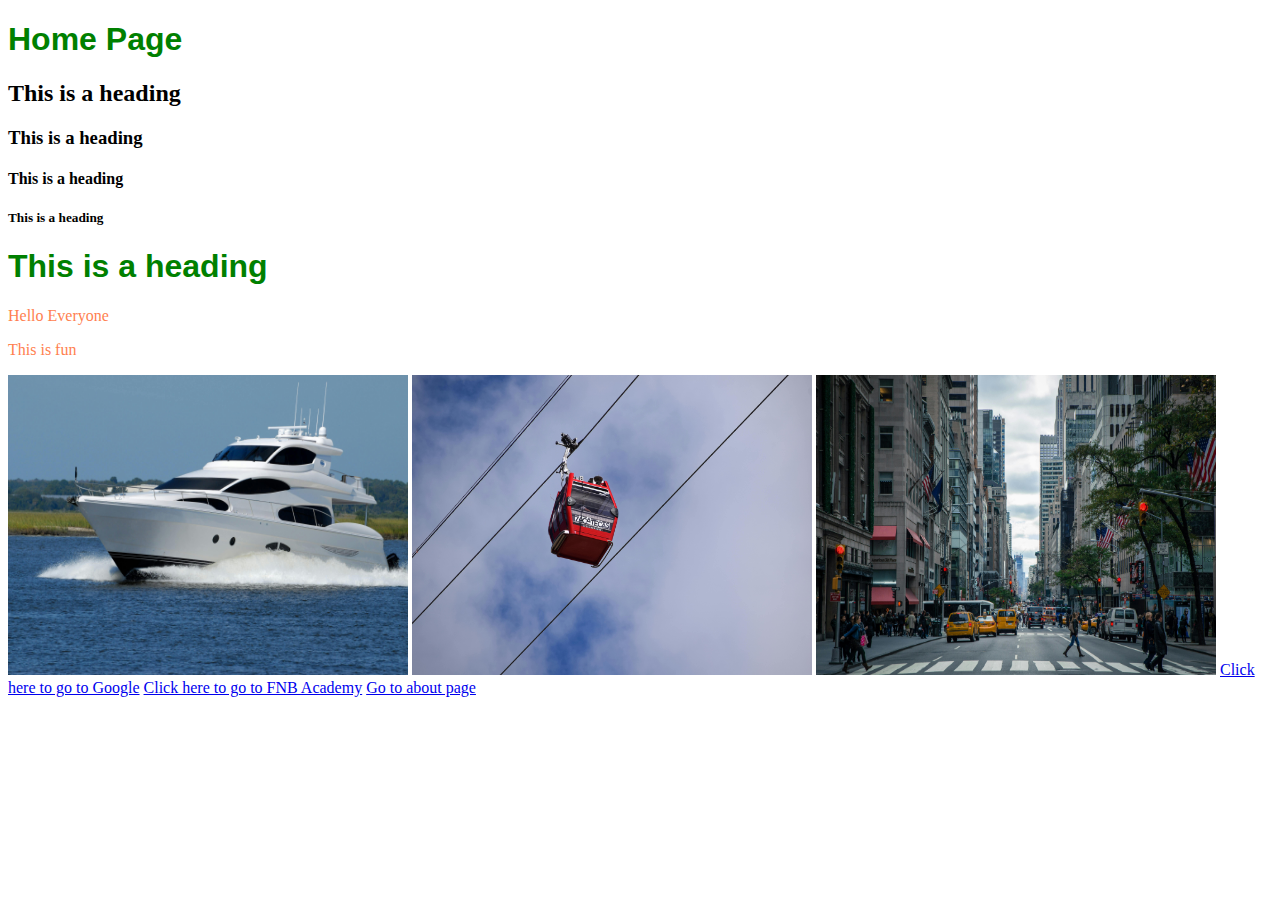
<file: Avengers App Section 1/Index.html>
<!DOCTYPE html>
<html lang="en">
<head>
    <link rel="stylesheet" href="style.css" >
    <meta charset="UTF-8">
    <meta name="viewport" content="width=device-width, initial-scale=1.0">
    <title>Document</title>
</head>
<body>
    <h1>Home Page</h1>
    <h2>This is a heading</h2>
    <h3>This is a heading</h3>
    <h4>This is a heading</h4>
    <h5>This is a heading</h5>
    <H1>This is a heading</H1>
    <p>Hello Everyone</p>
    <p>This is fun</p>
    <a href="boat.html"><img src="images/Boat.jpg" width="400" height="300"/></a>
    <img src="images/Cablecar.jpg" width="400" height="300" />
    <img src="images/city.jpg" width="400" height="300" />
    <a href="https://www.google.com">Click here to go to Google</a href>
    <a href="https://itvarsity.mailchimpsites.com">Click here to go to FNB Academy</a href>
    <a href="About.html">Go to about page</a href>
</body>
</html>
</file>
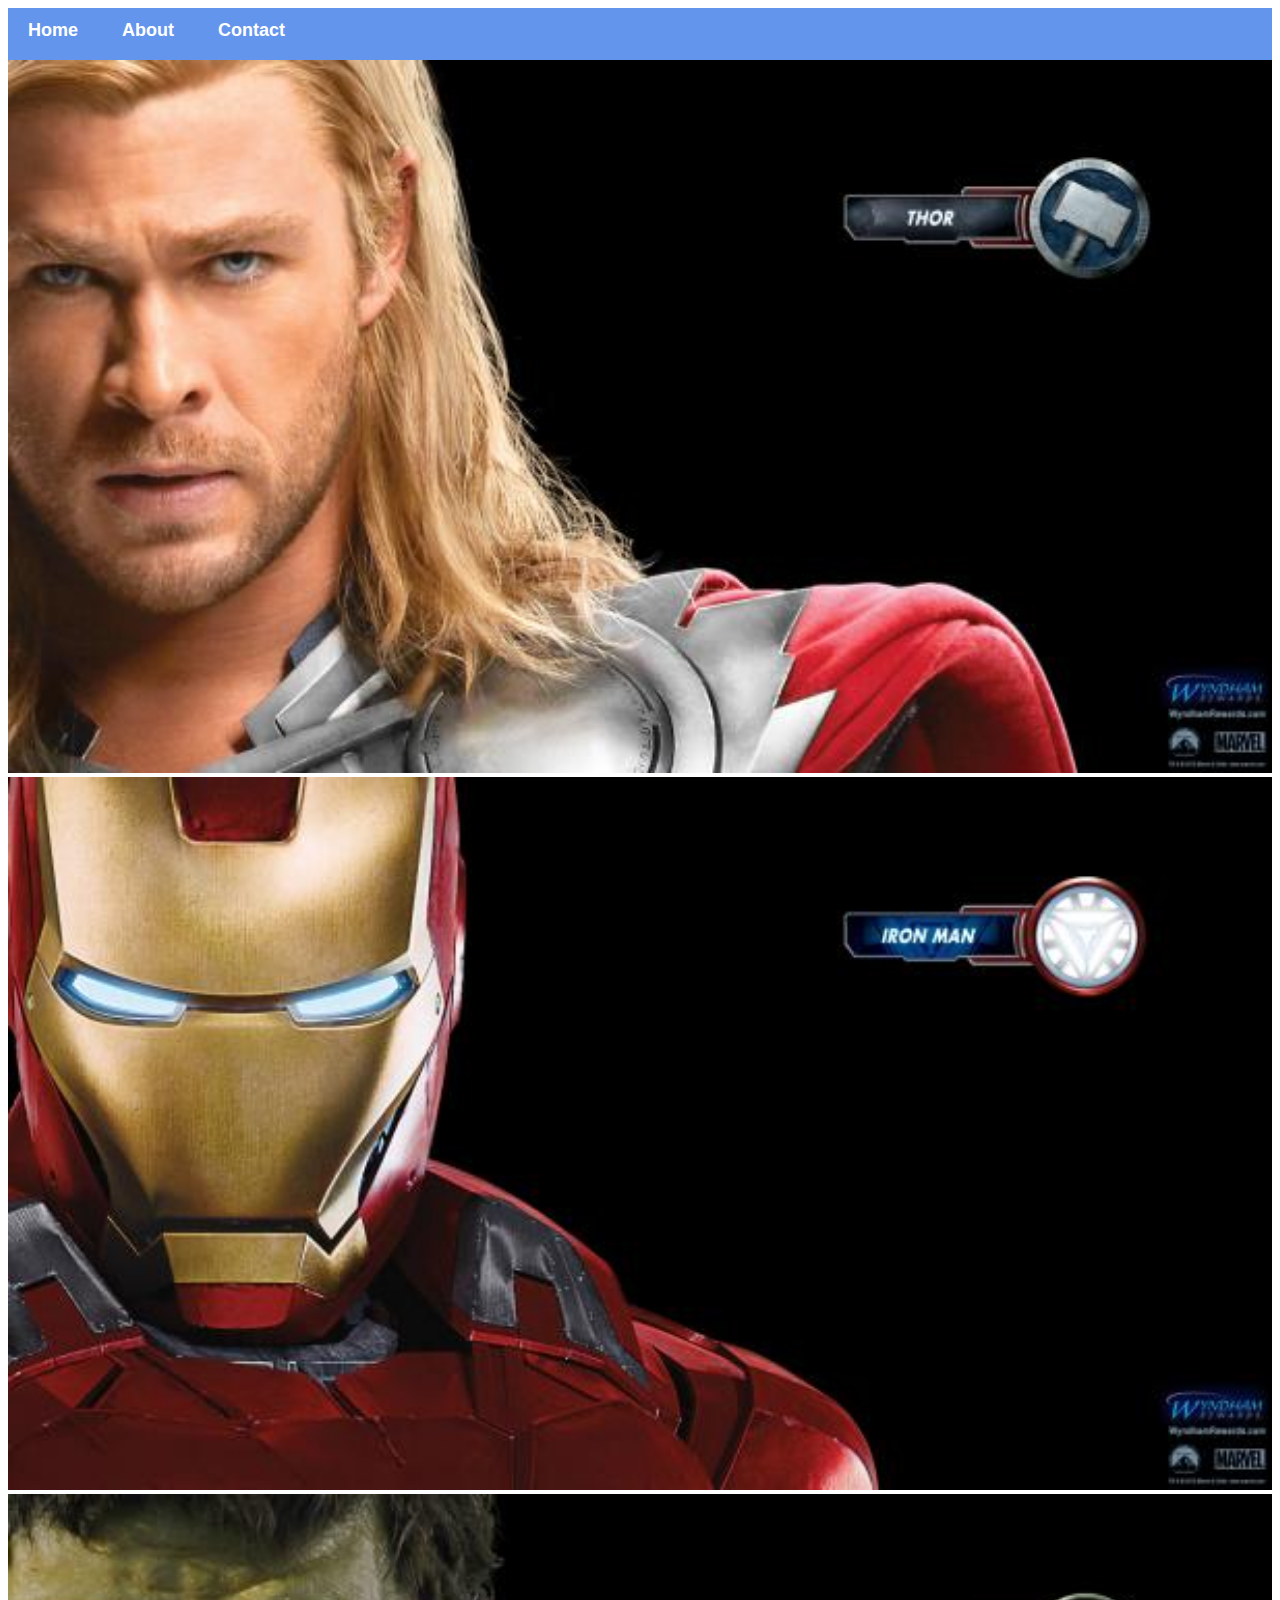
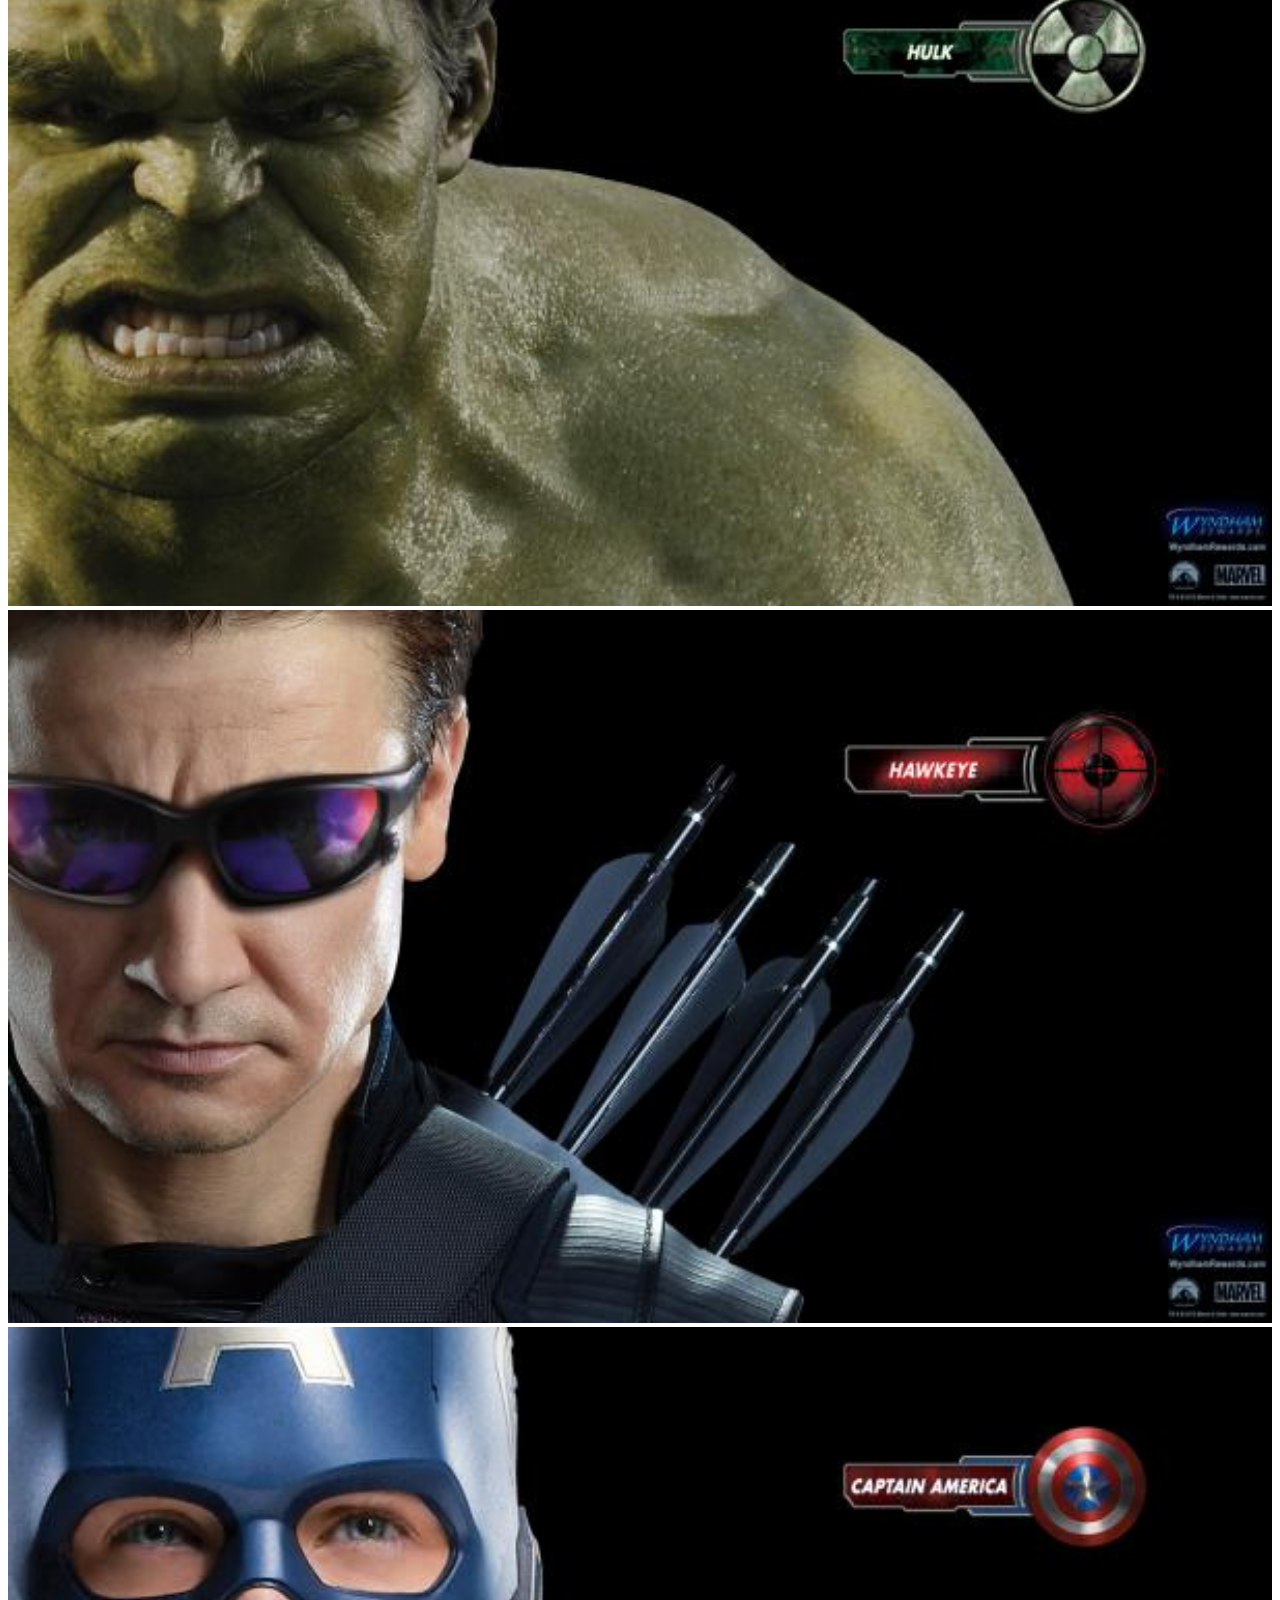
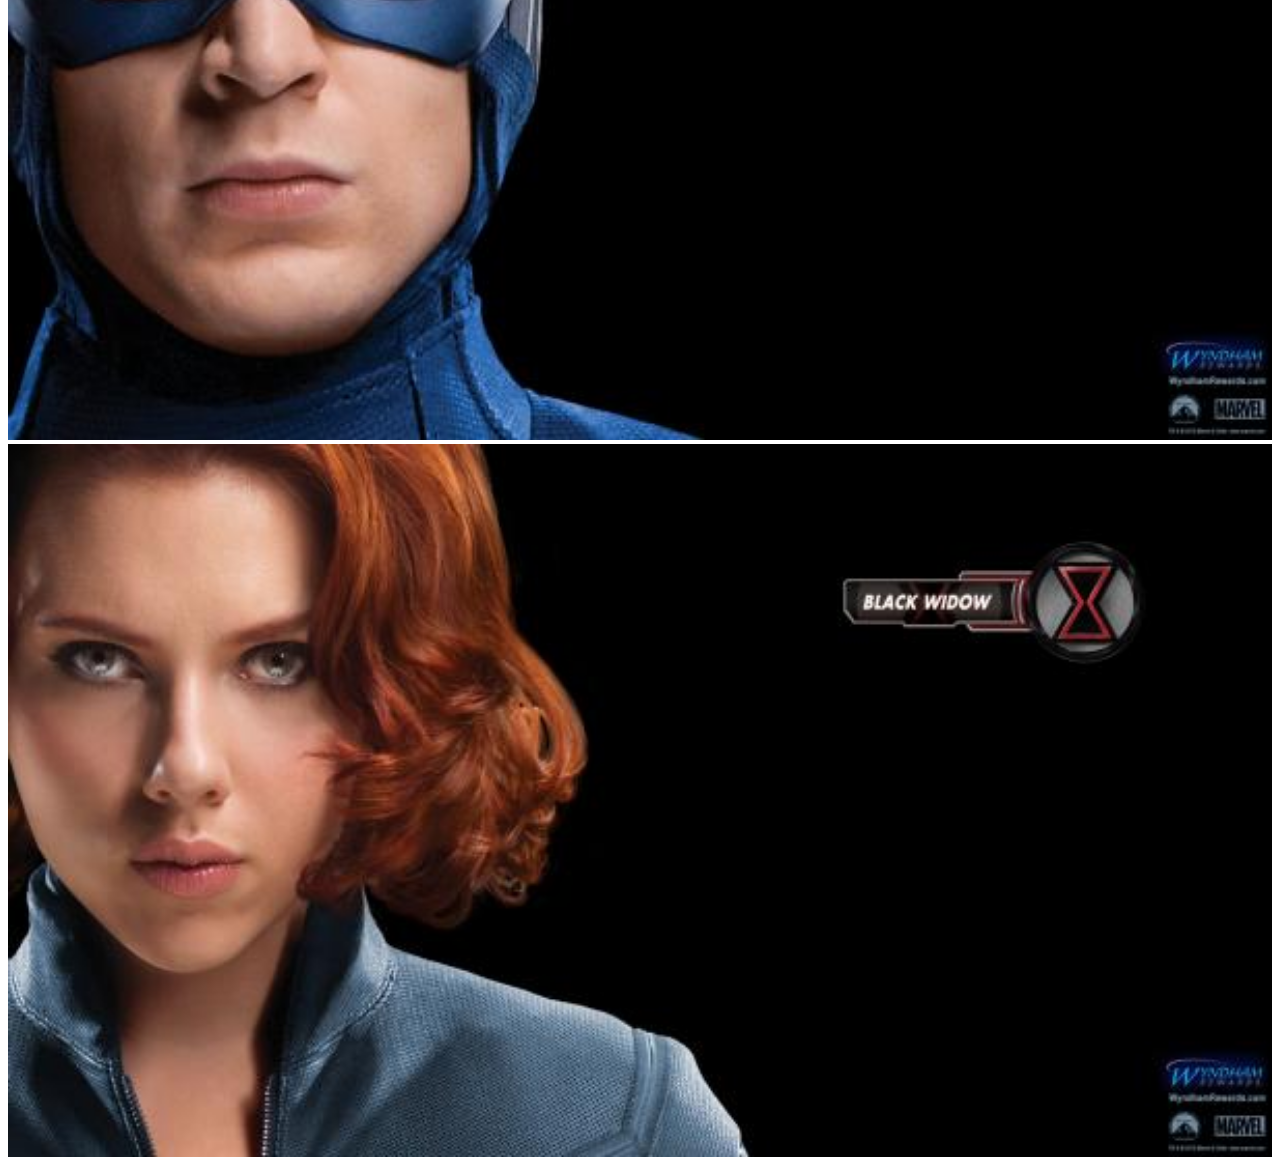
<file: Avengers App Section 2/index.html>
<!DOCTYPE html>
<html lang="en">
<head>
    <link rel="stylesheet" href="style.css"
    <meta charset="UTF-8">
    <meta name="viewport" content="width=device-width, initial-scale=1.0">
    <title>Document</title>
</head>
    <div id="menu">
        <a href="#">Home</a>
        <a href="about.html">About</a>
        <a href="contact.html">Contact</a>
    </div>

    <div class="gallery">
        <a href="avenger-1.html"><img src="avengersImages/images/avengers_01.jpg" /></a>
        <a href="avenger-2.html"><img src="avengersImages/images/avengers_02.jpg" /></a>
        <a href="avenger-3.html"><img src="avengersImages/images/avengers_03.jpg" /></a>
        <a href="avenger-4.html"><img src="avengersImages/images/avengers_04.jpg" /></a>
        <a href="avenger-5.html"><img src="avengersImages/images/avengers_05.jpg" /></a>
        <a href="avenger-6.html"><img src="avengersImages/images/avengers_06.jpg" /></a>
    </div>
<body>
    
</body>
</html>
</file>
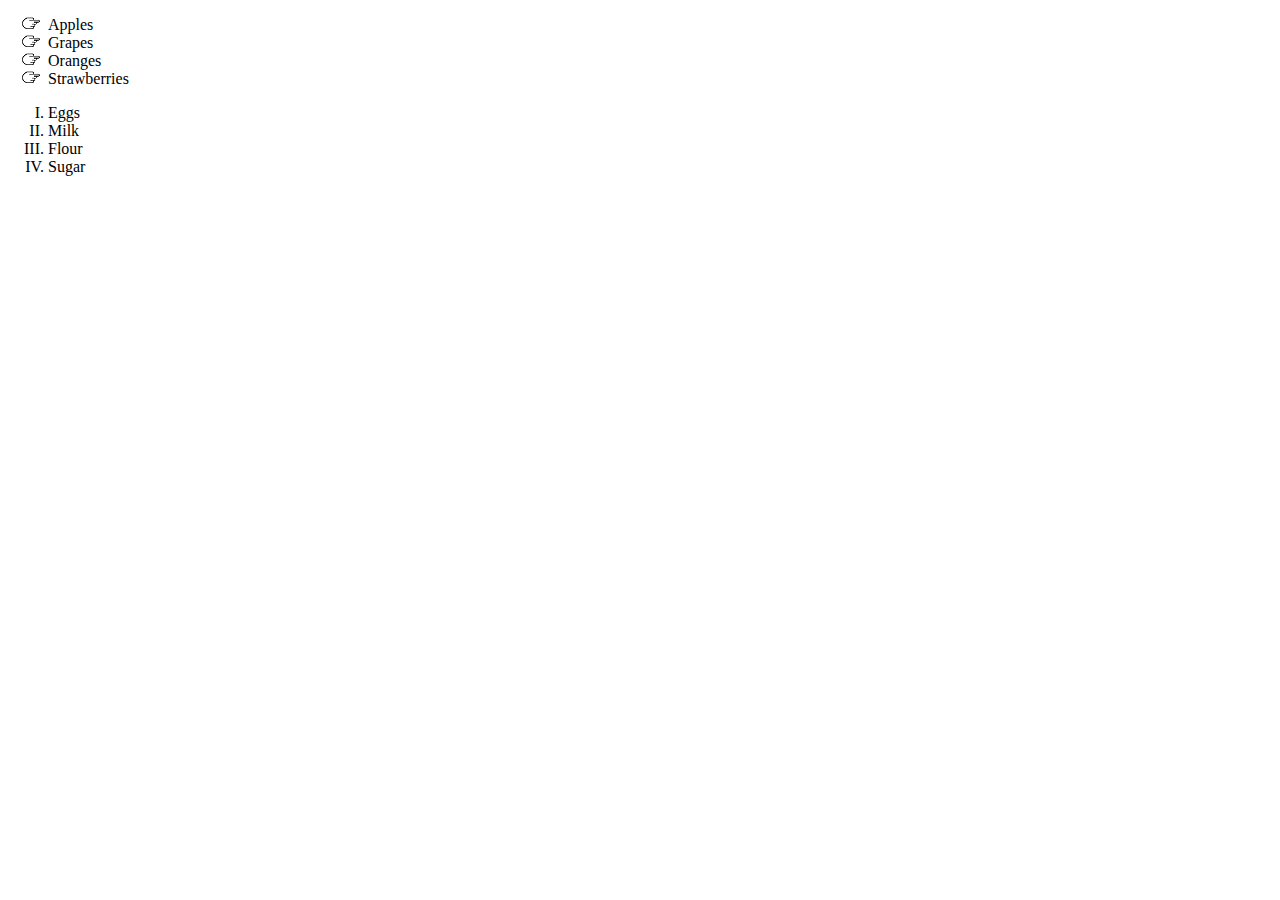
<file: Avengers App Section 1/list.html>
<!DOCTYPE html>
<html lang="en">
<head>
    <link rel="stylesheet" href="style.css" >
    <meta charset="UTF-8">
    <meta name="viewport" content="width=device-width, initial-scale=1.0">
    <title>Document</title>
</head>
<body>
    <ul>
        <li>Apples</li>
        <li>Grapes</li>
        <li>Oranges</li>
        <li>Strawberries</li>
    </ul>

    <ol>
        <li>Eggs</li>
        <li>Milk</li>
        <li>Flour</li>
        <li>Sugar</li>
    </ol>
    
</body>
</html>
</file>
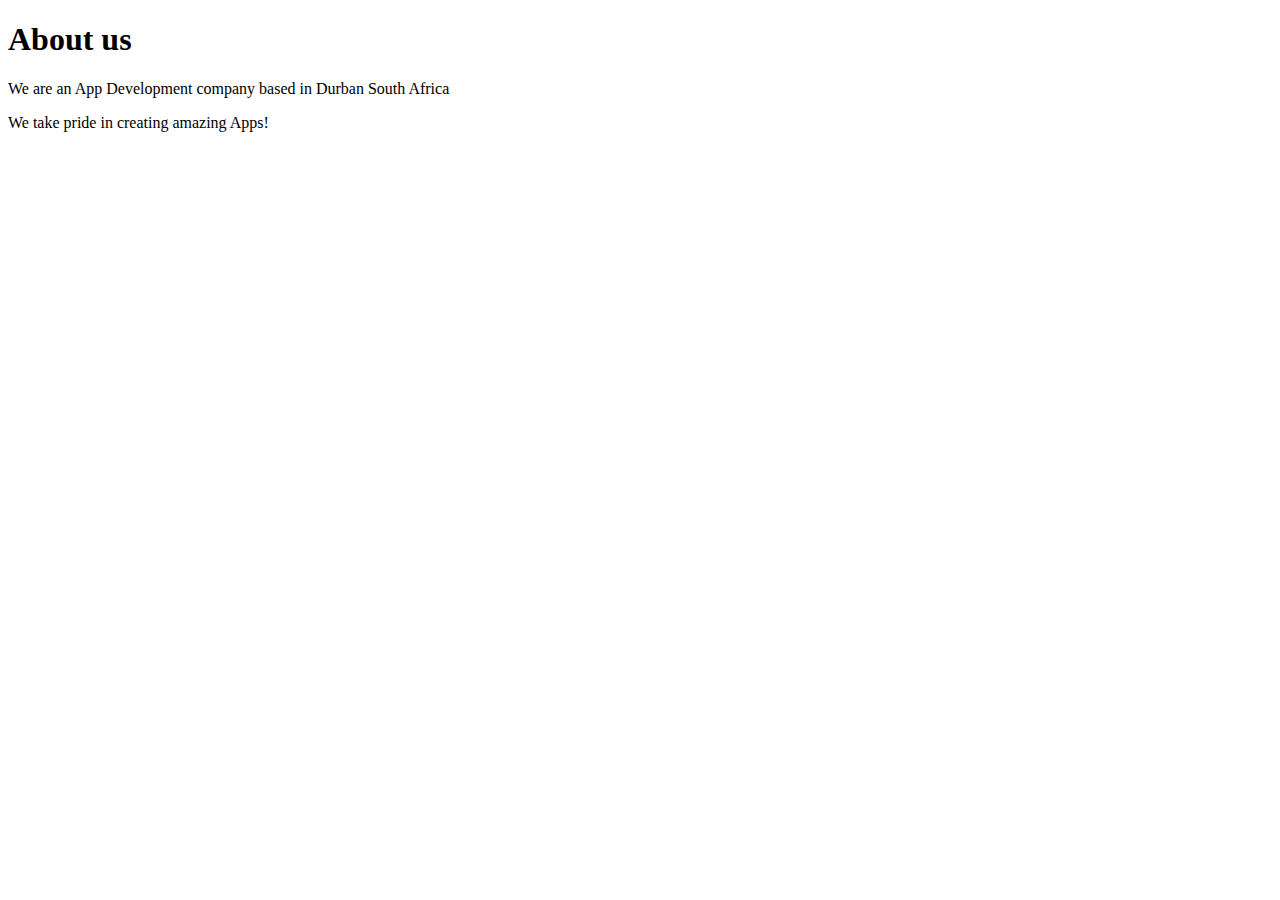
<file: Avengers App Section 2/about.html>
<!DOCTYPE html>
<html lang="en">
<head>
    <link rel="stylesheet" href="style.css">
    <meta charset="UTF-8">
    <meta name="viewport" content="width=device-width, initial-scale=1.0">
    <title>Document</title>
</head>
<body>
    <h1>About us</h1>
    <p>We are an App Development company based in Durban South Africa</p>
    <p>We take pride in creating amazing Apps!</p>
</body>
</html>
</file>
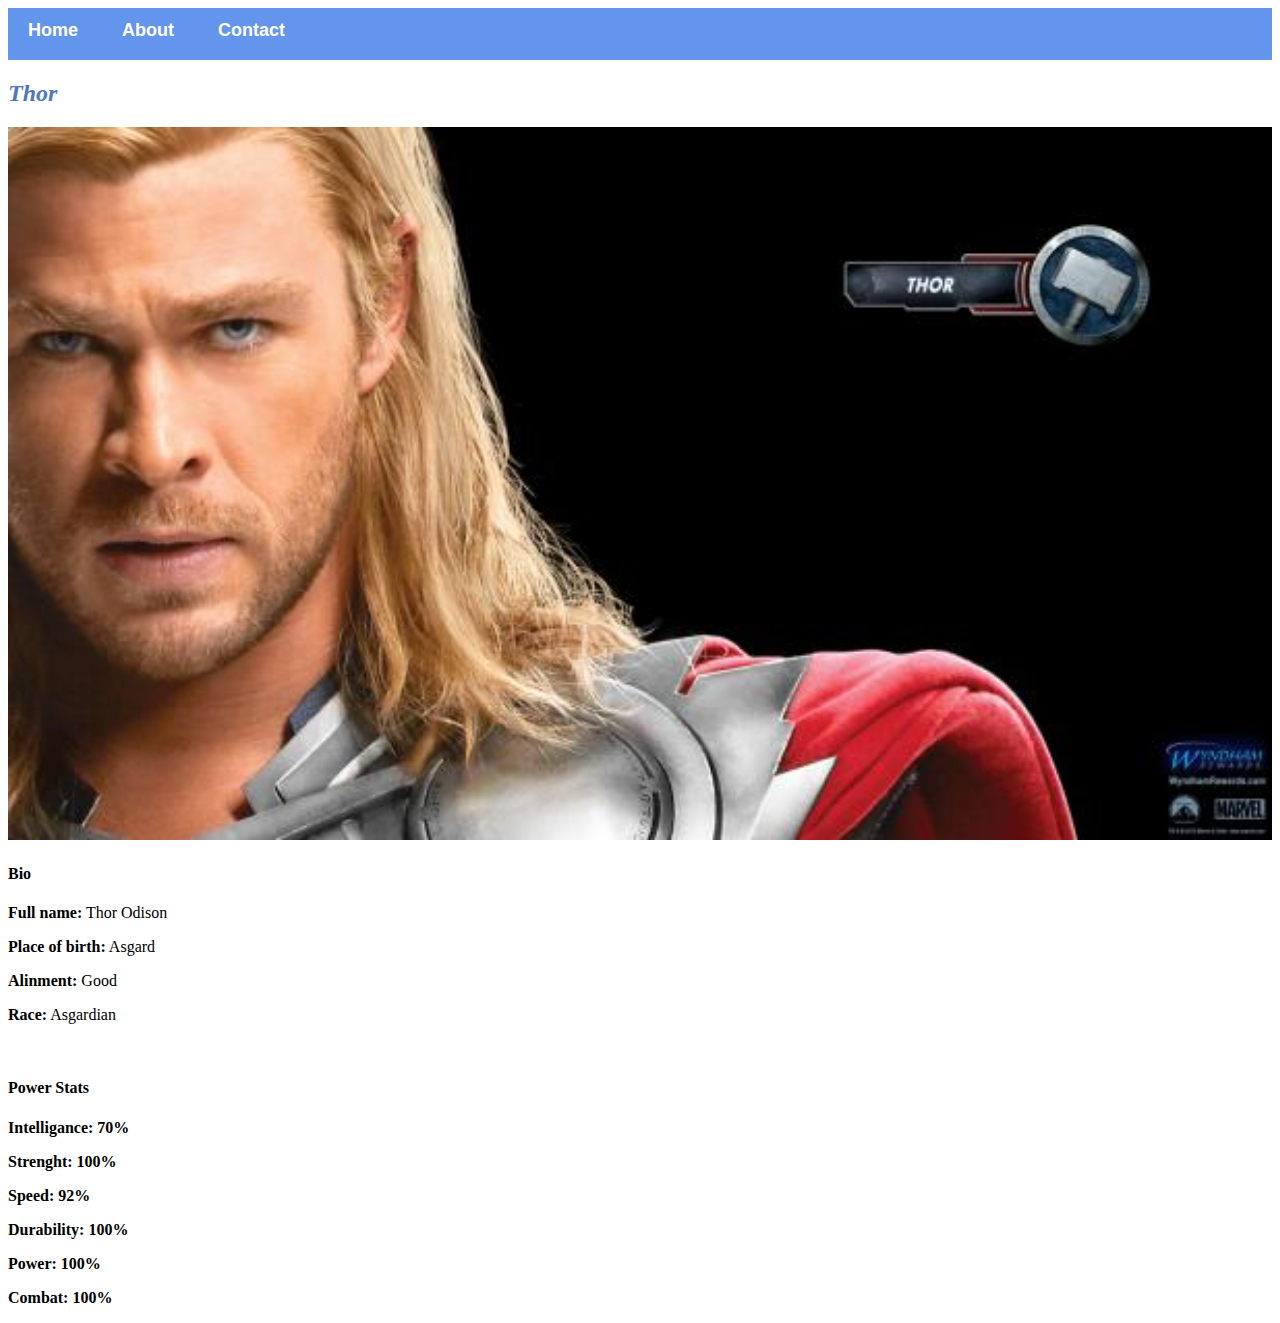
<file: Avengers App Section 2/avenger-1.html>
<!DOCTYPE html>
<html lang="en">
<head>
    <link rel="stylesheet" href="style.css"
    <meta charset="UTF-8">
    <meta name="viewport" content="width=device-width, initial-scale=1.0">
    <title>Document</title>
</head>
    <div id="menu">
        <a href="#">Home</a>
        <a href="about.html">About</a>
        <a href="contact.html">Contact</a>
    </div>
    <h2>Thor</h2>
    <div class="gallery">
        <img src="avengersImages/images/avengers_01.jpg" />
    </div>
<body>
    <h4>Bio</h4>
    <p><b>Full name:</b> Thor Odison</p>
    <p><b>Place of birth:</b> Asgard</p>
    <p><b>Alinment:</b> Good</p>
    <p><b>Race:</b> Asgardian</p>
    <br/>
    <h4><b>Power Stats</h4>
    <p><b>Intelligance:</b> 70%</p>
    <p><b>Strenght:</b> 100%</p>
    <p><b>Speed:</b> 92%</p>
    <p><b>Durability:</b> 100%</p>
    <p><b>Power:</b> 100%</p>
    <p><b>Combat:</b> 100%</p>
</body>
</html>
</file>
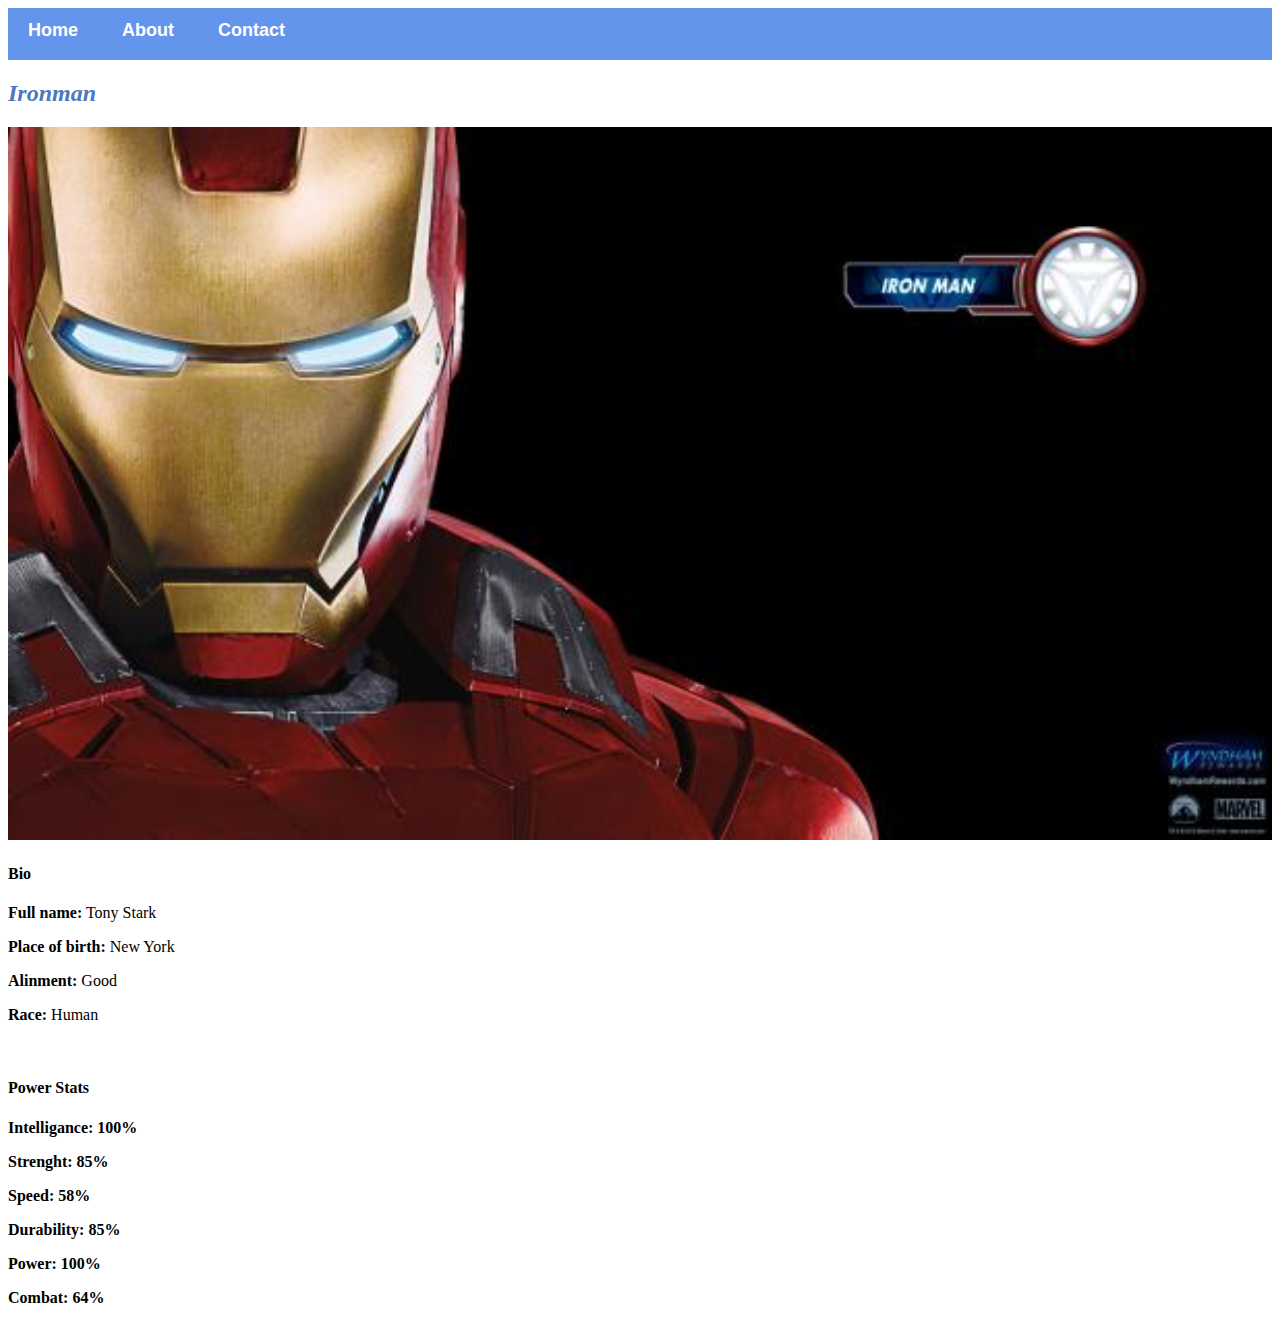
<file: Avengers App Section 2/avenger-2.html>
<!DOCTYPE html>
<html lang="en">
<head>
    <link rel="stylesheet" href="style.css"
    <meta charset="UTF-8">
    <meta name="viewport" content="width=device-width, initial-scale=1.0">
    <title>Document</title>
</head>
    <div id="menu">
        <a href="#">Home</a>
        <a href="about.html">About</a>
        <a href="contact.html">Contact</a>
    </div>
    <h2>Ironman</h2>
    <div class="gallery">
        <img src="avengersImages/images/avengers_02.jpg" />
    </div>
<body>
    <h4>Bio</h4>
    <p><b>Full name:</b> Tony Stark</p>
    <p><b>Place of birth:</b> New York</p>
    <p><b>Alinment:</b> Good</p>
    <p><b>Race:</b> Human</p>
    <br/>
    <h4><b>Power Stats</h4>
    <p><b>Intelligance:</b> 100%</p>
    <p><b>Strenght:</b> 85%</p>
    <p><b>Speed:</b> 58%</p>
    <p><b>Durability:</b> 85%</p>
    <p><b>Power:</b> 100%</p>
    <p><b>Combat:</b> 64%</p>
</body>
</file>
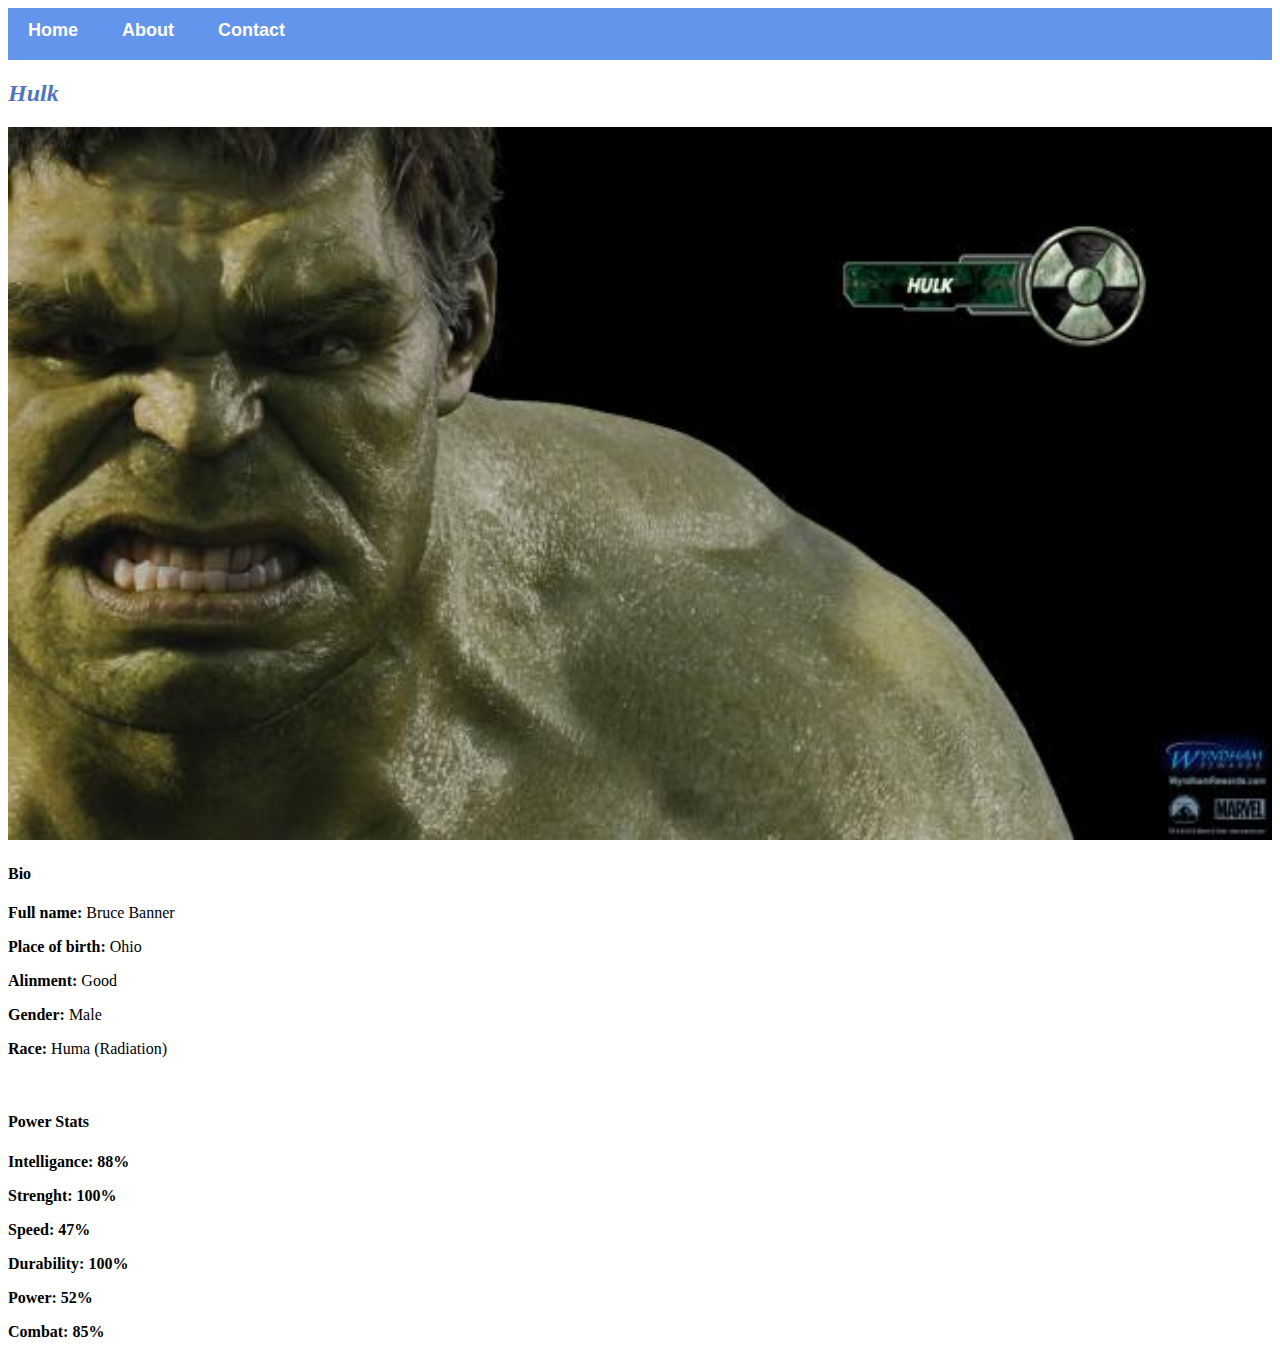
<file: Avengers App Section 2/avenger-3.html>
<!DOCTYPE html>
<html lang="en">
<head>
    <link rel="stylesheet" href="style.css"
    <meta charset="UTF-8">
    <meta name="viewport" content="width=device-width, initial-scale=1.0">
    <title>Document</title>
</head>
   
<body>
    <div id="menu">
        <a href="#">Home</a>
        <a href="about.html">About</a>
        <a href="contact.html">Contact</a>
    </div>
        <h2>Hulk</h2>
        <div class="gallery">
            <img src="avengersImages/images/avengers_03.jpg" />
    </div>
    <h4>Bio</h4>
    <p><b>Full name:</b> Bruce Banner</p>
    <p><b>Place of birth:</b> Ohio</p>
    <p><b>Alinment:</b> Good</p>
    <p><b>Gender:</b> Male</p>
    <p><b>Race:</b> Huma (Radiation)</p>
    <br/>
    <h4><b>Power Stats</h4>
    <p><b>Intelligance:</b> 88%</p>
    <p><b>Strenght:</b> 100%</p>
    <p><b>Speed:</b> 47%</p>
    <p><b>Durability:</b> 100%</p>
    <p><b>Power:</b> 52%</p>
    <p><b>Combat:</b> 85%</p>
</body>
</file>
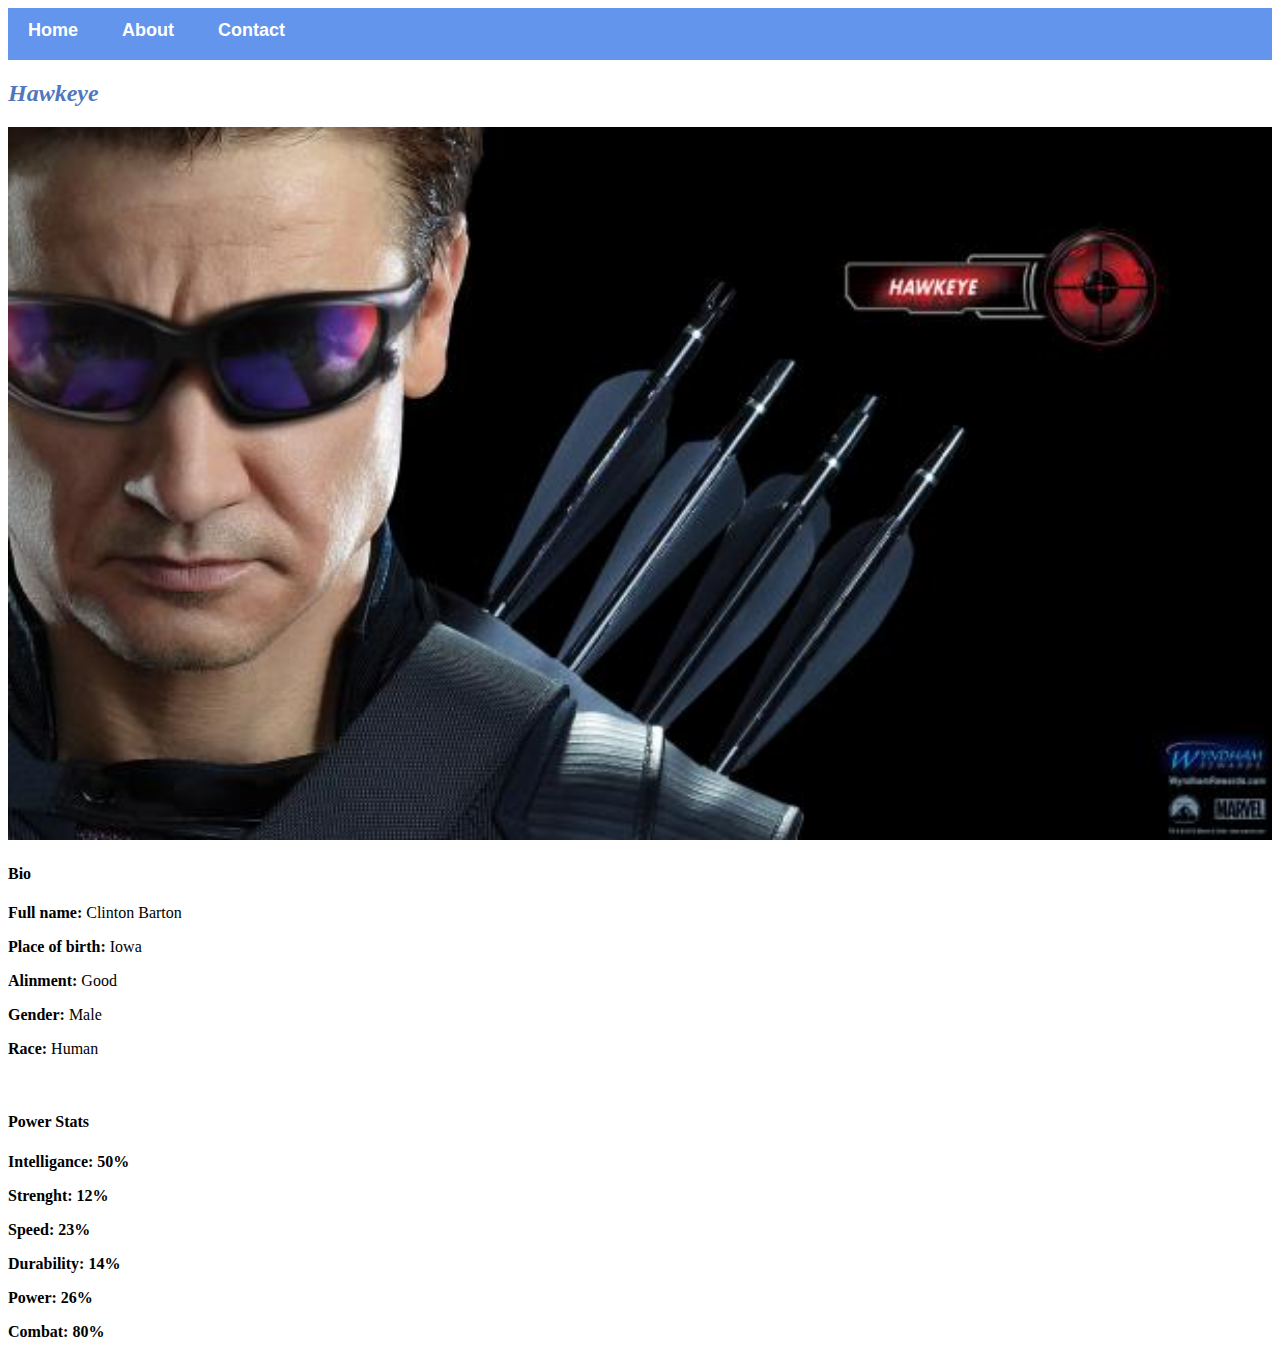
<file: Avengers App Section 2/avenger-4.html>
<!DOCTYPE html>
<html lang="en">
<head>
    <link rel="stylesheet" href="style.css"
    <meta charset="UTF-8">
    <meta name="viewport" content="width=device-width, initial-scale=1.0">
    <title>Document</title>
</head>    <div id="menu">
    <a href="#">Home</a>
    <a href="about.html">About</a>
    <a href="contact.html">Contact</a>
</div>

    <h2>Hawkeye</h2>
    <div class="gallery">
        <img src="avengersImages/images/avengers_04.jpg" />
    </div>
<body>
    <h4>Bio</h4>
    <p><b>Full name:</b> Clinton Barton</p>
    <p><b>Place of birth:</b> Iowa</p>
    <p><b>Alinment:</b> Good</p>
    <p><b>Gender:</b> Male</p>
    <p><b>Race:</b> Human</p>
    <br/>
    <h4><b>Power Stats</h4>
    <p><b>Intelligance:</b> 50%</p>
    <p><b>Strenght:</b> 12%</p>
    <p><b>Speed:</b> 23%</p>
    <p><b>Durability:</b> 14%</p>
    <p><b>Power:</b> 26%</p>
    <p><b>Combat:</b> 80%</p>
</body>
</file>
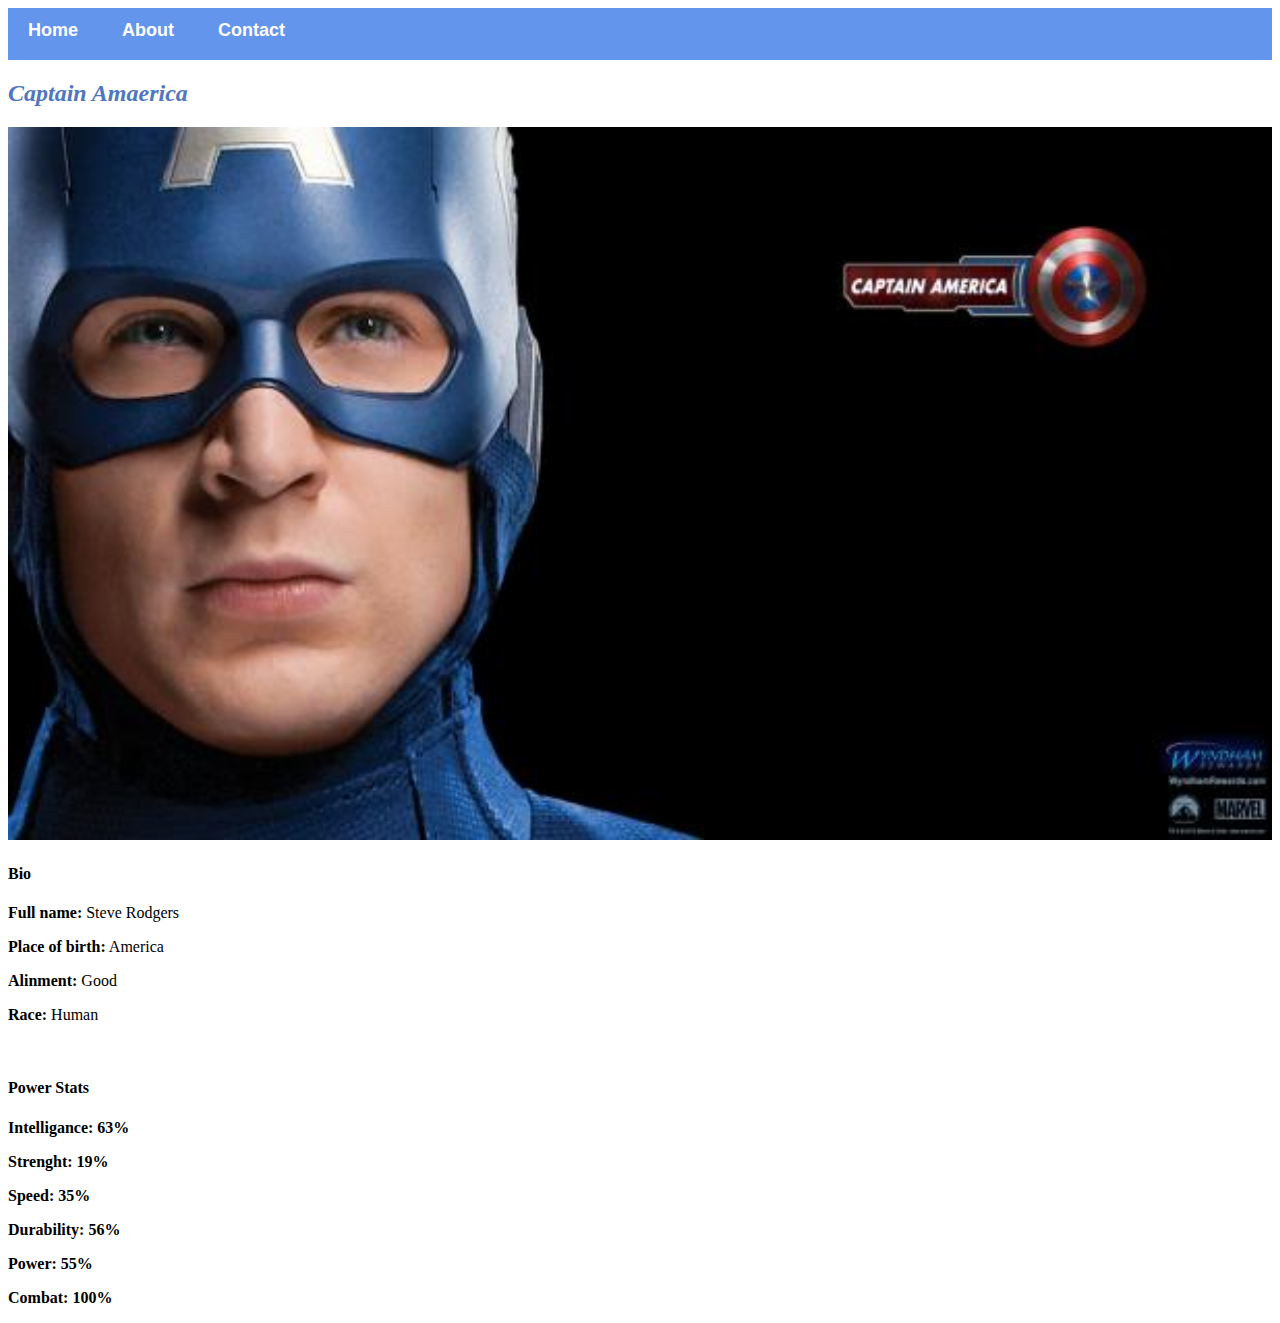
<file: Avengers App Section 2/avenger-5.html>
<!DOCTYPE html>
<html lang="en">
<head>
    <link rel="stylesheet" href="style.css"
    <meta charset="UTF-8">
    <meta name="viewport" content="width=device-width, initial-scale=1.0">
    <title>Document</title>
</head>
<div id="menu">
    <a href="#">Home</a>
    <a href="about.html">About</a>
    <a href="contact.html">Contact</a>
</div>
    <h2>Captain Amaerica</h2>
    <div class="gallery">
        <img src="avengersImages/images/avengers_05.jpg" />
    </div>
<body>
    <h4>Bio</h4>
    <p><b>Full name:</b> Steve Rodgers</p>
    <p><b>Place of birth:</b> America</p>
    <p><b>Alinment:</b> Good</p>
    <p><b>Race:</b> Human</p>
    <br/>
    <h4><b>Power Stats</h4>
    <p><b>Intelligance:</b> 63%</p>
    <p><b>Strenght:</b> 19%</p>
    <p><b>Speed:</b> 35%</p>
    <p><b>Durability:</b> 56%</p>
    <p><b>Power:</b> 55%</p>
    <p><b>Combat:</b> 100%</p>
</body>
</file>
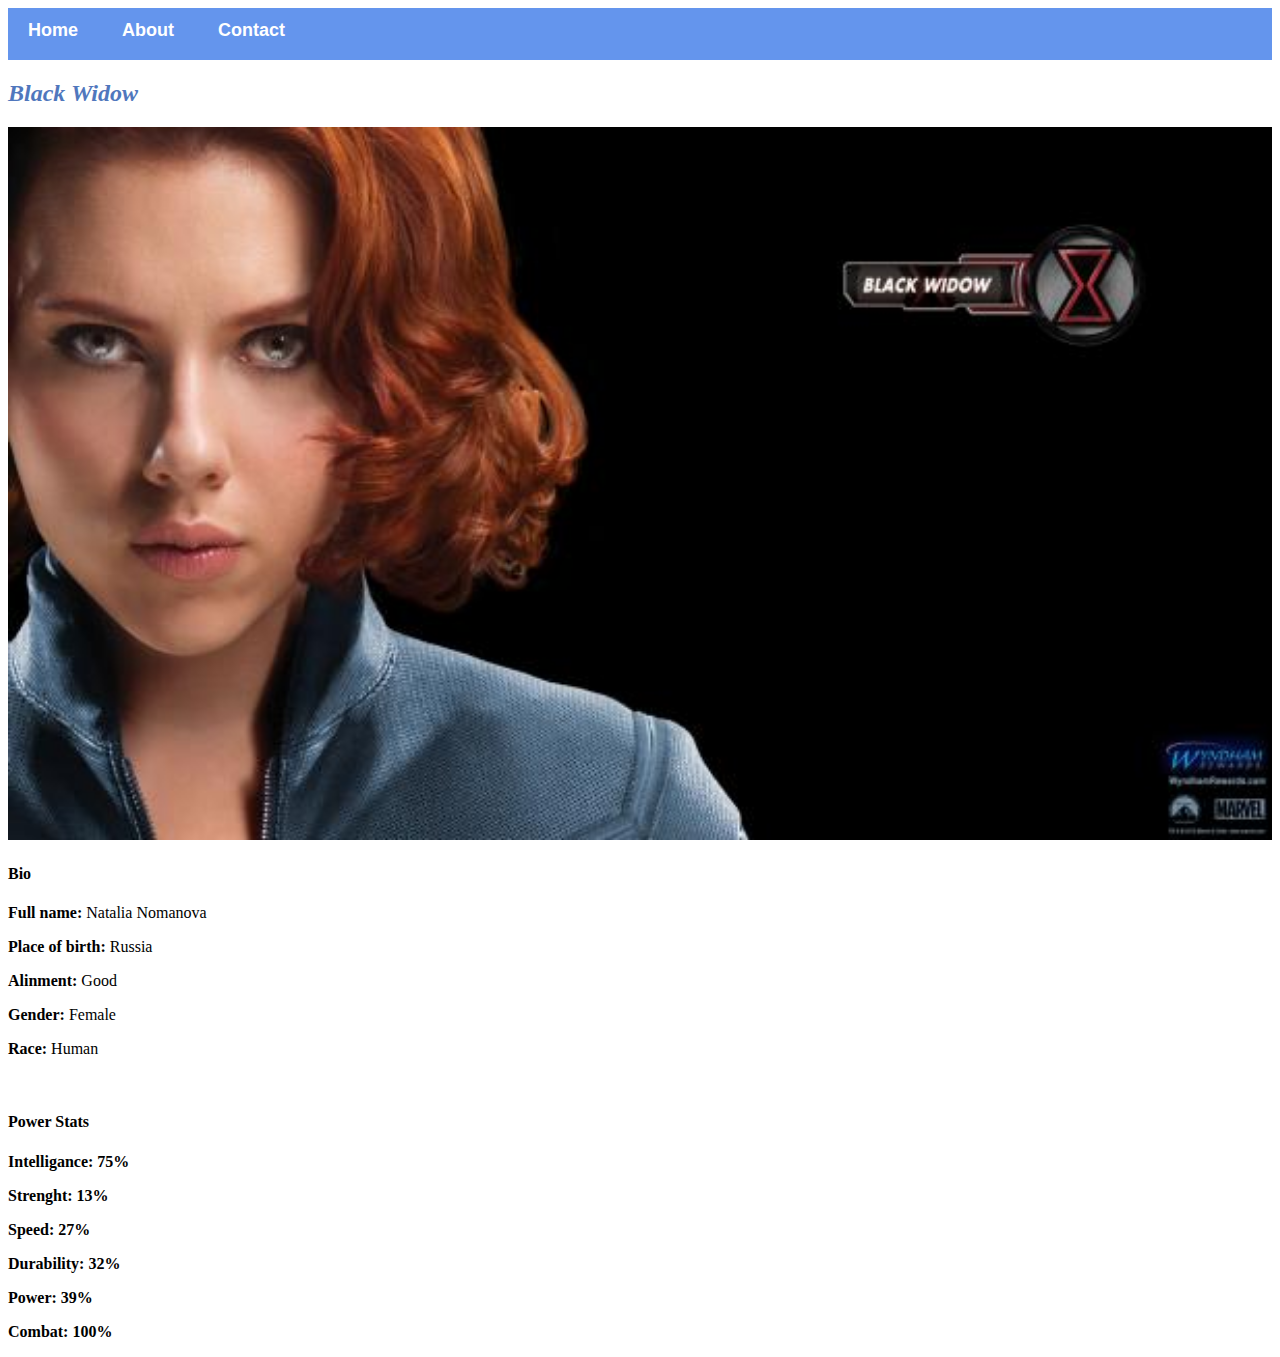
<file: Avengers App Section 2/avenger-6.html>
<!DOCTYPE html>
<html lang="en">
<head>
    <link rel="stylesheet" href="style.css"
    <meta charset="UTF-8">
    <meta name="viewport" content="width=device-width, initial-scale=1.0">
    <title>Document</title>
</head>
<div id="menu">
    <a href="#">Home</a>
    <a href="about.html">About</a>
    <a href="contact.html">Contact</a>
</div>
    <h2>Black Widow</h2>
    <div class="gallery">
        <img src="avengersImages/images/avengers_06.jpg" />
    </div>
<body>
    <h4>Bio</h4>
    <p><b>Full name:</b> Natalia Nomanova</p>
    <p><b>Place of birth:</b> Russia</p>
    <p><b>Alinment:</b> Good</p>
    <p><b>Gender:</b> Female</p>
    <p><b>Race:</b> Human</p>
    <br/>
    <h4><b>Power Stats</h4>
    <p><b>Intelligance:</b> 75%</p>
    <p><b>Strenght:</b> 13%</p>
    <p><b>Speed:</b> 27%</p>
    <p><b>Durability:</b> 32%</p>
    <p><b>Power:</b> 39%</p>
    <p><b>Combat:</b> 100%</p>
</body>
</file>
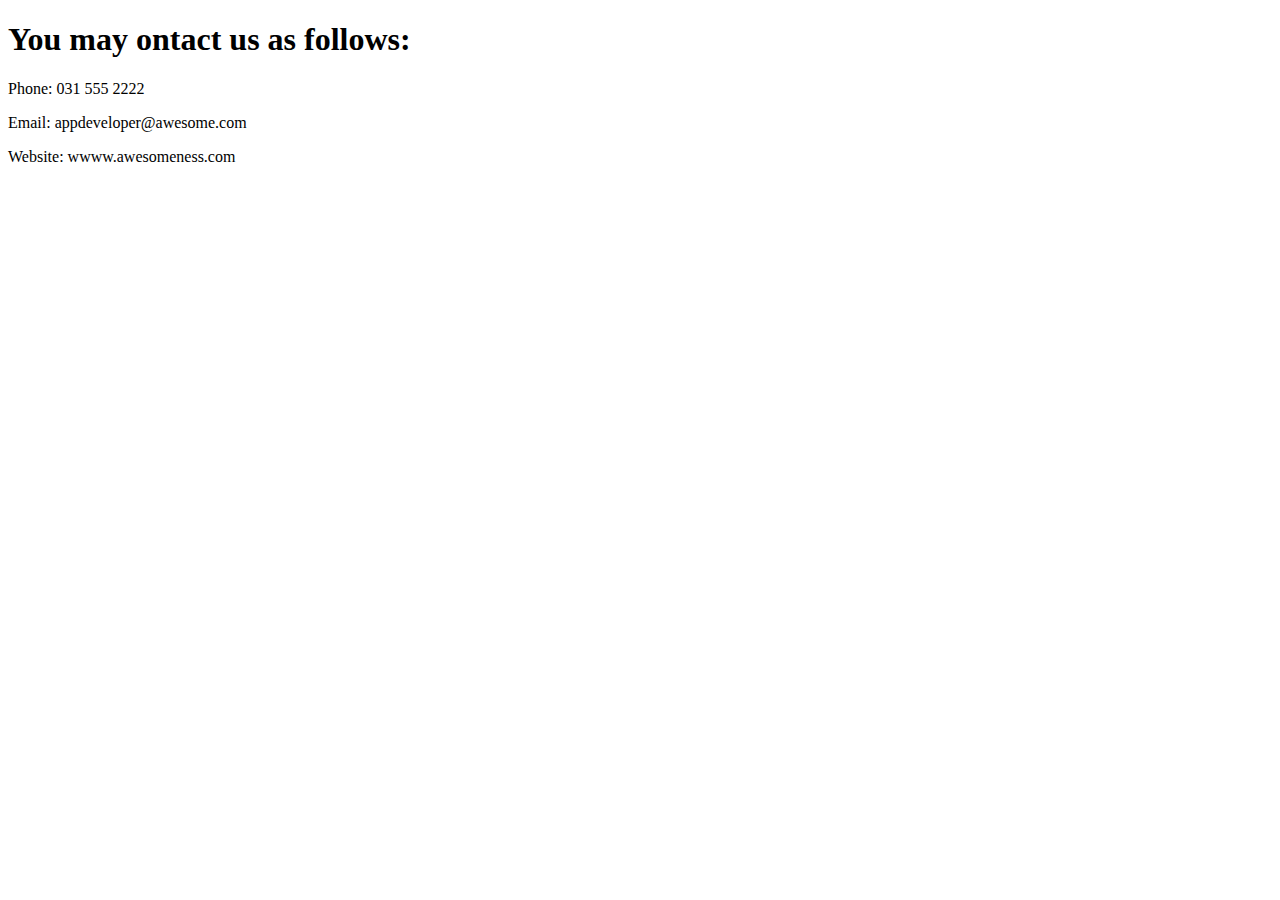
<file: Avengers App Section 2/contact.html>
<!DOCTYPE html>
<html lang="en">
<head>
    <meta charset="UTF-8">
    <meta name="viewport" content="width=device-width, initial-scale=1.0">
    <title>Document</title>
</head>
<body>
    <h1>You may ontact us as follows:</h1>
    <p>Phone: 031 555 2222</p>
    <p>Email: appdeveloper@awesome.com</p>
    <p>Website: wwww.awesomeness.com</p>
</body>
</html>
</file>
<file: Avengers App Section 1/style.css>
h1 {
    color:green;
    font-family:sans-serif;
}

p {
    color:coral;
    font-family: fantasy;
}

ul{
    list-style-image: url('images/pointer-icon.png');
}

ol{
   list-style-type: upper-roman;
}

#menu-bar a{
    font-family: Helvetica, sans-serif;
    text-decoration: none;
    background-color: aquamarine;
    padding: 5px;
}

#menu-bar a:hover{
    background-color: aqua;
    color: #ffffff;
    
    
}
</file>
<file: Avengers App Section 2/style.css>
.gallery img{
    width: 100%;
}

#menu{
    width: 100%;
    height: 40px;
    background-color: cornflowerblue;
    padding-top: 12px;
}

#menu a{
    color: #ffffff;
    font-family: Helvetica, sans-serif;
    font-size: 18px;
    text-decoration: none;
    font-weight: 800;

    padding-left: 20px;
    padding-right: 20px;
}
#menu a:hover{
    color: #5077bd;
}

h2{
    color: #5077bd;
    font-family: 'Times New Roman', Times, serif;
    font-style: italic;
}
</file>
